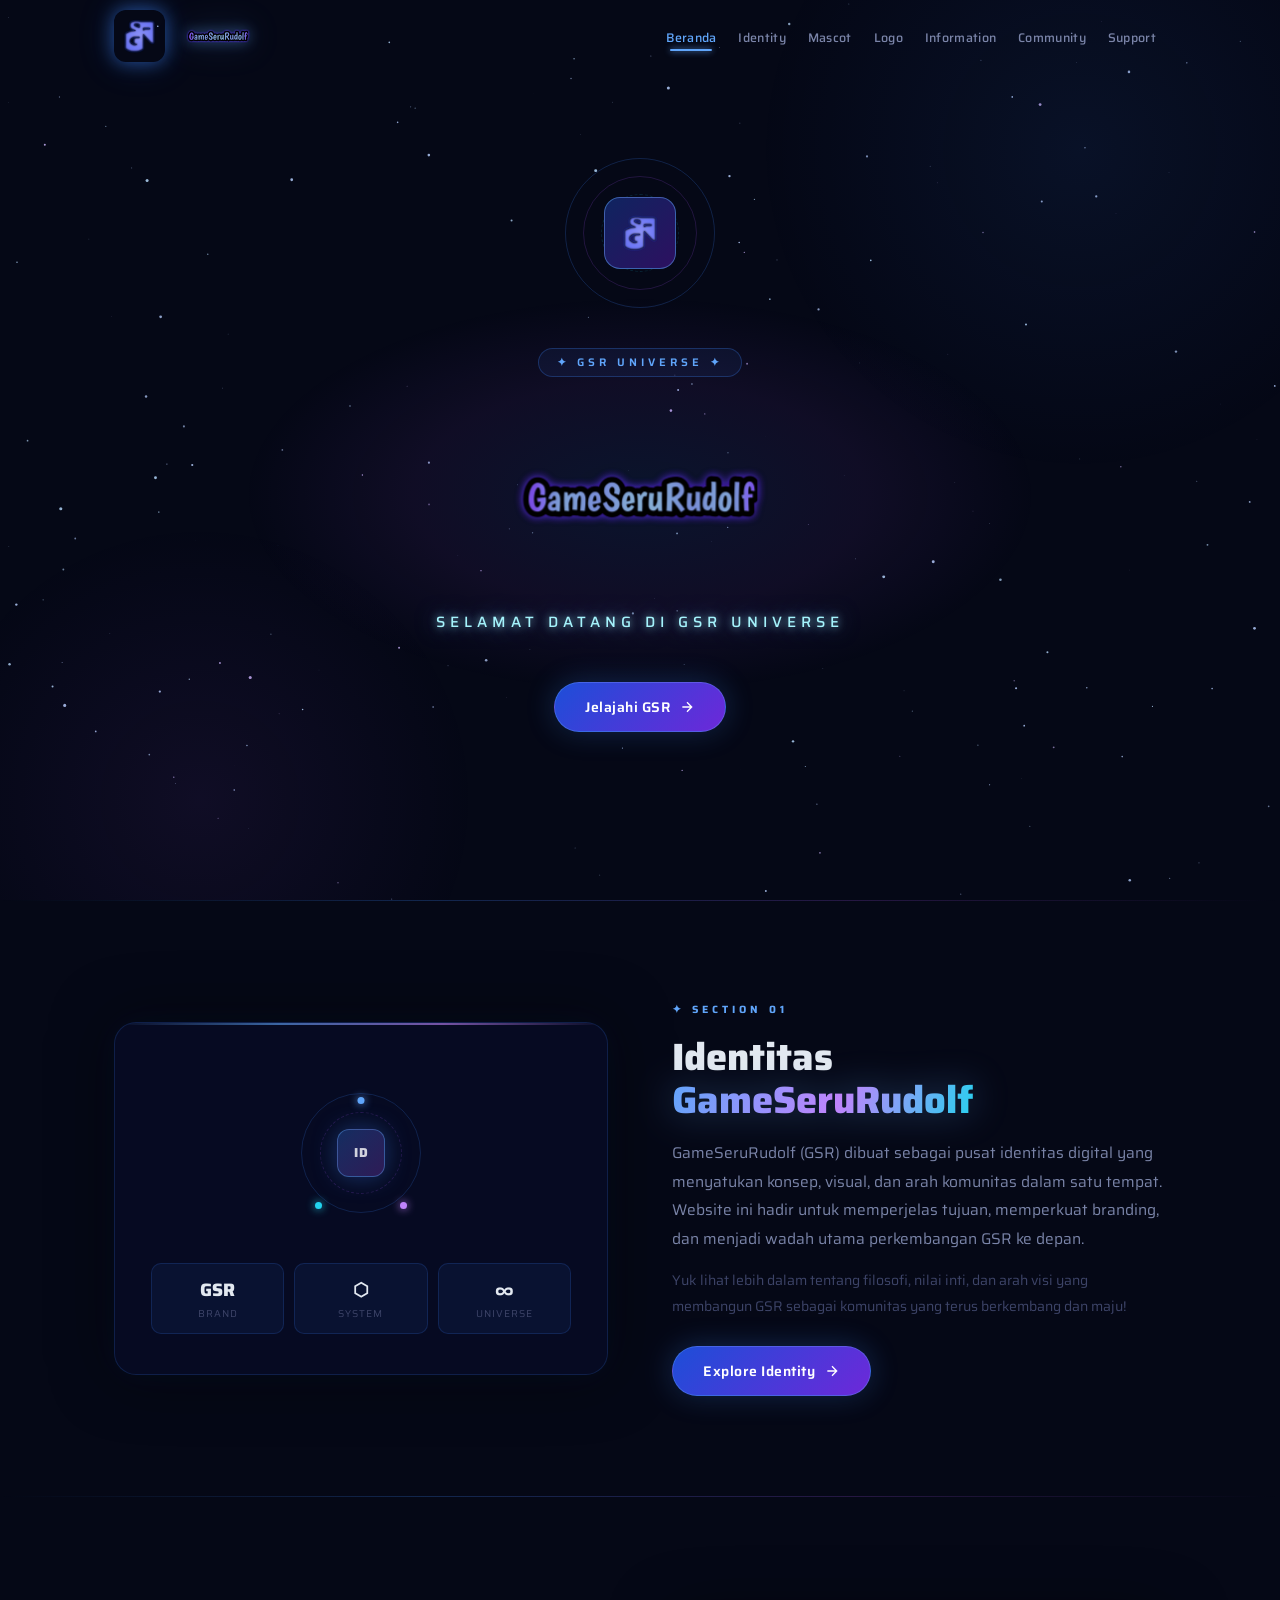
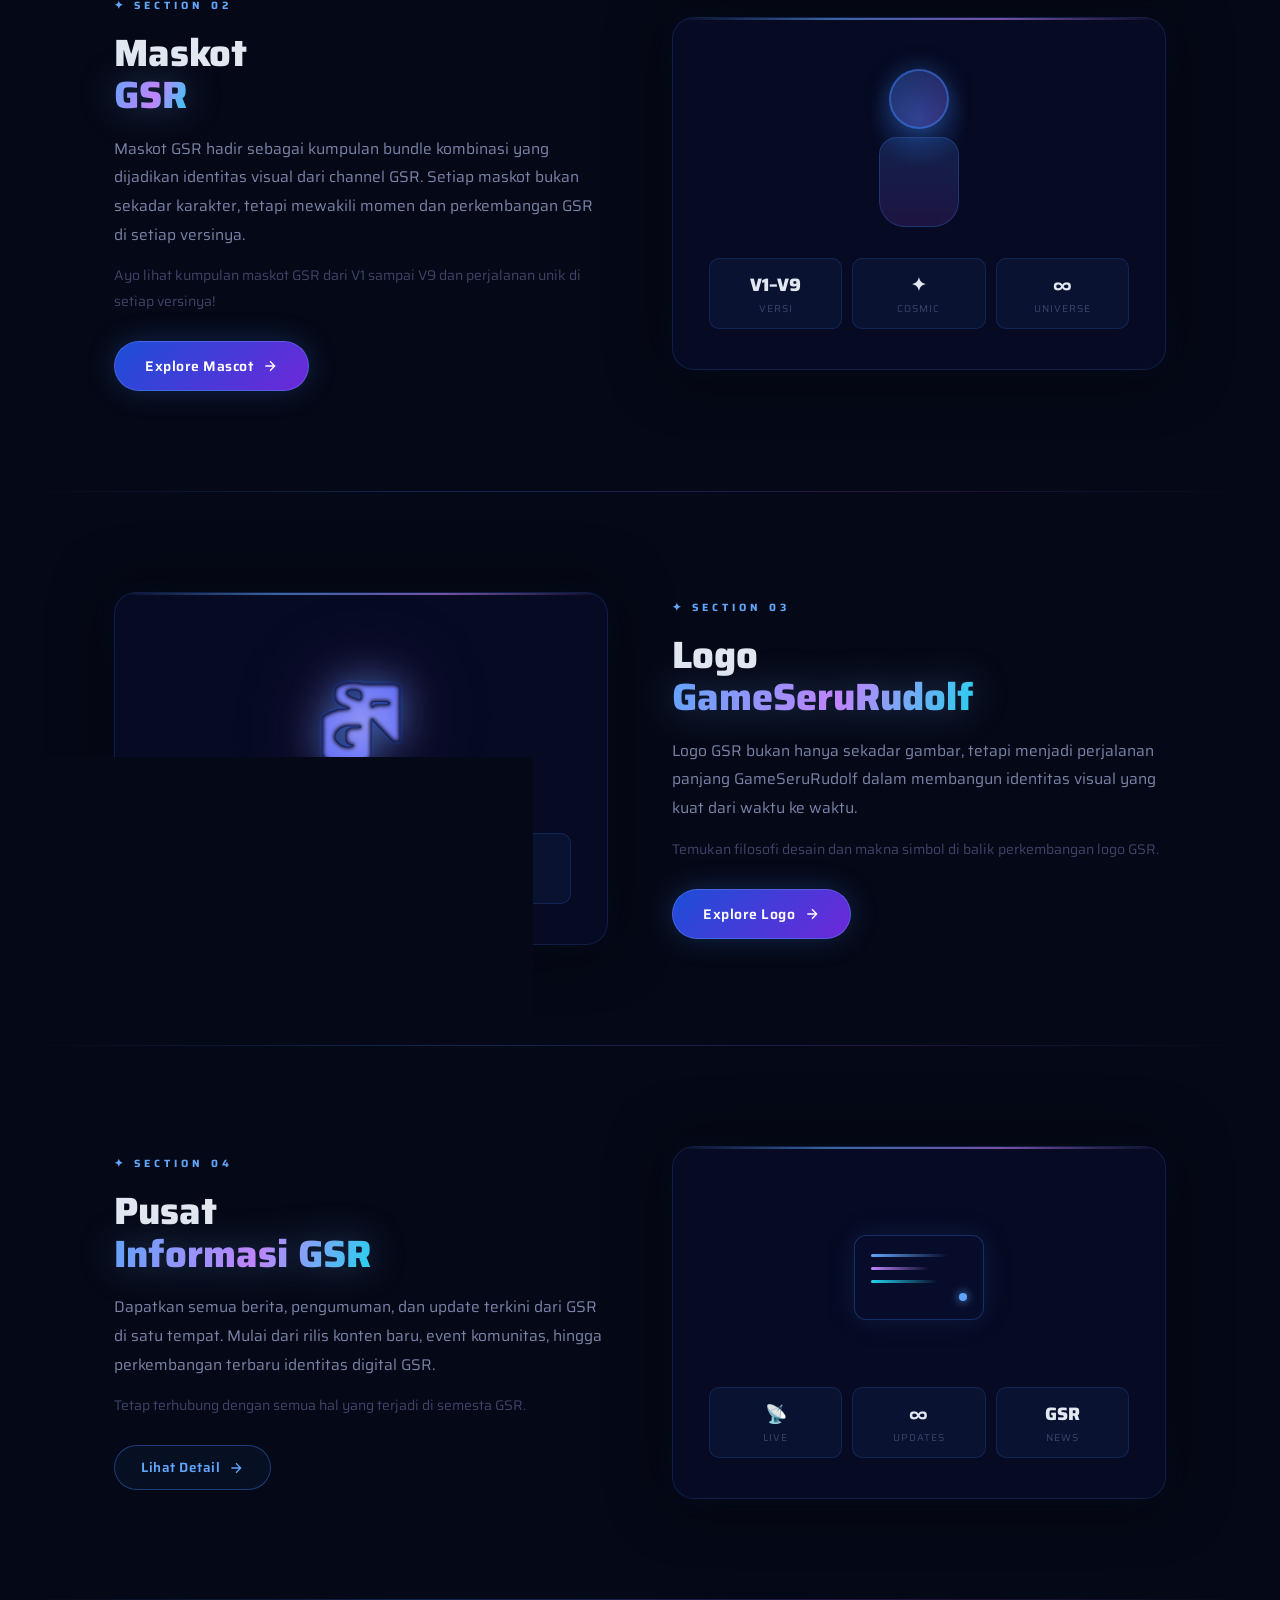
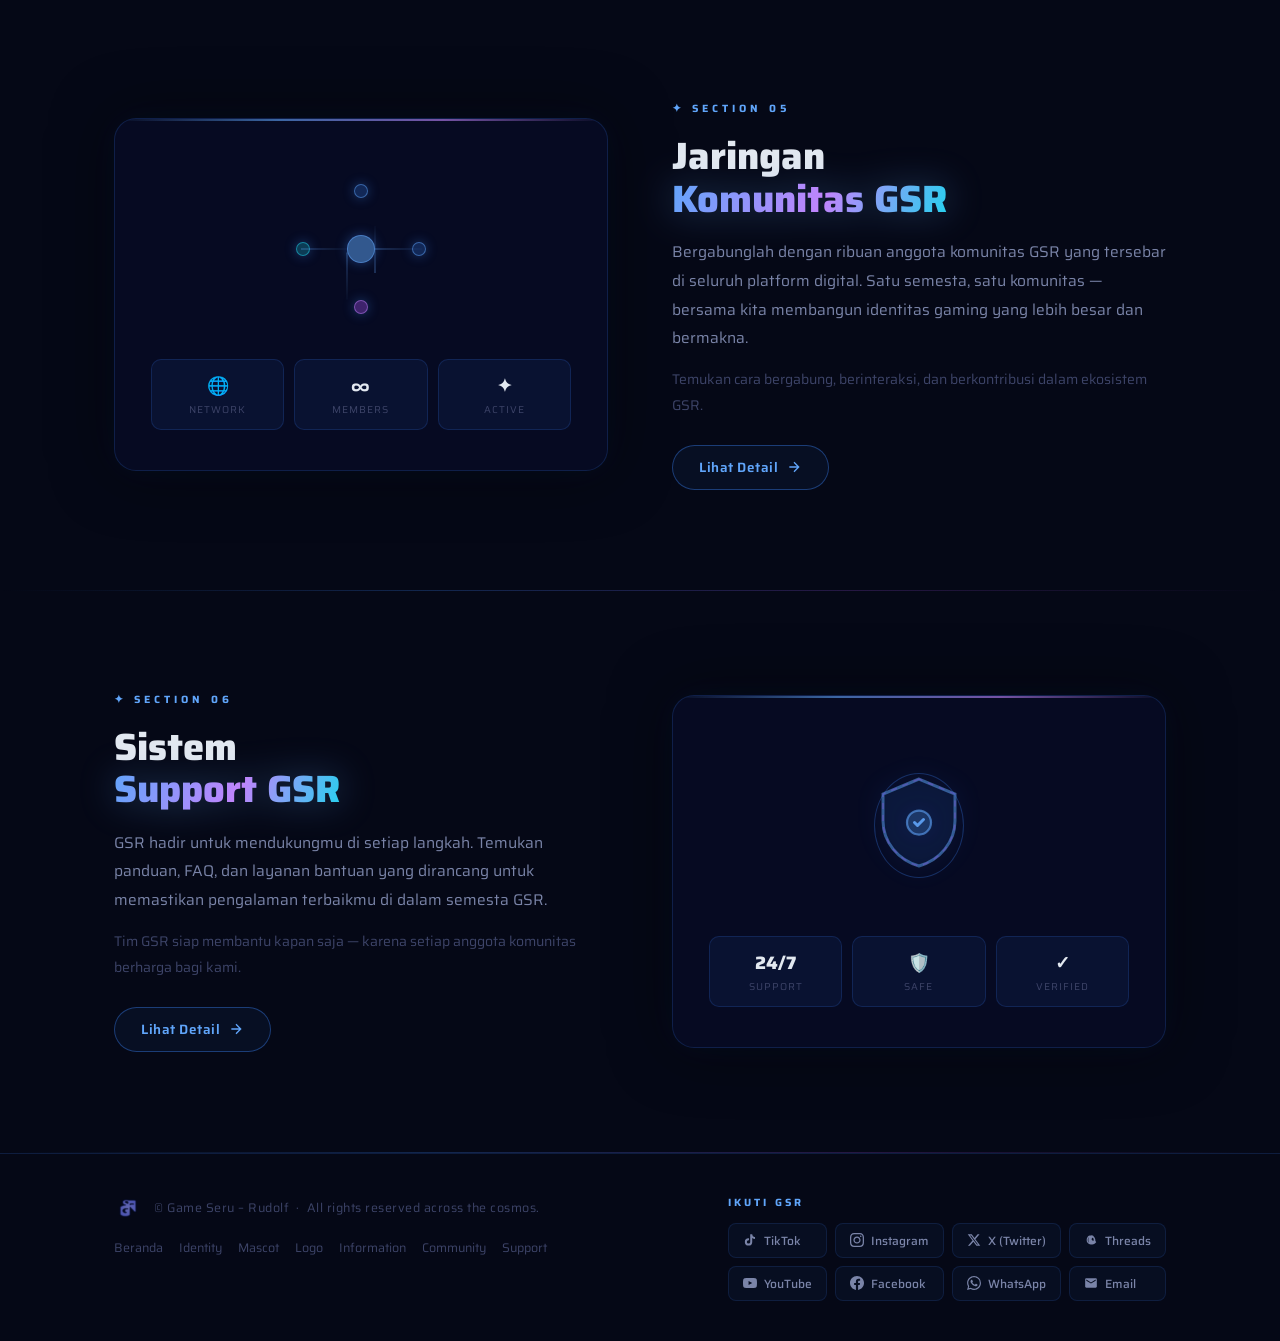
<file: index.html>
<!DOCTYPE html>
<html lang="id">
<head>
  <meta charset="UTF-8" />
  <meta name="viewport" content="width=device-width, initial-scale=1.0" />
  <title>GSR — Game Seru Rudolf | Beranda</title>
  <meta name="description" content="Game Seru Rudolf — Cosmic Digital Identity. Komunitas digital bertema luar angkasa." />
  <link rel="stylesheet" href="style.css" />
</head>
<body>
  <!-- ░░░ CANVAS STARFIELD ░░░ -->
  <canvas id="starfield" aria-hidden="true"></canvas>
  <div class="nebula-layer" aria-hidden="true"></div>
  <div class="wrapper">
    <!-- ════════════════════ NAVBAR ════════════════════ -->
    <nav class="navbar" id="navbar" role="navigation" aria-label="Main navigation">
      <div class="container nav-inner">
        <!-- Logo (image-based) -->
        <a href="index.html" class="nav-logo" aria-label="GSR Home">
          <img
            src="gsr_logo.png"
            alt="GSR Icon"
            class="nav-logo-img-icon"
            onerror="this.style.display='none'; this.nextElementSibling.style.display='flex';"
          />
          <div class="nav-logo-badge" style="display:none;">GSR</div>
          <img
            src="gaseru_logo.png"
            alt="Game Seru – Rudolf"
            class="nav-logo-img-text"
            onerror="this.style.display='none'; this.nextElementSibling.style.display='block';"
          />
          <div class="nav-logo-text-fallback" style="display:none;">
            Game Seru – Rudolf
            <small>Cosmic Identity</small>
          </div>
        </a>
        <!-- Desktop links -->
        <ul class="nav-links" id="navLinks" role="list">
          <li><a href="#home"        class="active">Beranda</a></li>
          <li><a href="#identity">Identity</a></li>
          <li><a href="#mascot">Mascot</a></li>
          <li><a href="#logo">Logo</a></li>
          <li><a href="#information">Information</a></li>
          <li><a href="#community">Community</a></li>
          <li><a href="#support">Support</a></li>
        </ul>
        <!-- Mobile toggle -->
        <button class="nav-toggle" id="navToggle" aria-label="Toggle menu" aria-expanded="false">
          <span></span>
          <span></span>
          <span></span>
        </button>
      </div>
    </nav>

    <!-- ════════════════════ HERO ════════════════════ -->
    <section id="home" class="hero" aria-label="Hero section">
      <div class="hero-content">
        <!-- Spinning GSR emblem -->
        <div class="hero-emblem" aria-hidden="true">
          <div class="hero-emblem-ring ring-a"></div>
          <div class="hero-emblem-ring ring-b"></div>
          <div class="hero-emblem-ring ring-c"></div>
          <div class="hero-emblem-core">
            <img
              src="gsr_logo.png"
              alt="GSR"
              class="hero-emblem-img"
              onerror="this.style.display='none'; this.nextElementSibling.style.display='inline';"
            />
            <span class="hero-emblem-fallback" style="display:none;">GSR</span>
          </div>
        </div>
        <span class="hero-kicker">✦ GSR Universe ✦</span>
        <!-- Wordmark logo sebagai H1 -->
        <h1 class="hero-title-img" aria-label="Game Seru – Rudolf">
          <img
            src="gaseru_logo.png"
            alt="Game Seru – Rudolf"
            class="hero-logo-img"
            onerror="this.style.display='none'; this.nextElementSibling.style.display='block';" loading="eager"
          />
          <span class="hero-title-fallback gradient-text" style="display:none;">Game Seru – Rudolf</span>
        </h1>
        <p class="hero-sub hero-sub-neon">Selamat Datang di GSR Universe</p>
        <!-- Hanya satu tombol, di tengah -->
        <div class="hero-cta hero-cta-center">
          <a href="#identity" class="btn btn-primary">
            <span>Jelajahi GSR</span>
            <svg class="btn-arrow" viewBox="0 0 24 24" fill="none" stroke="currentColor" stroke-width="2" aria-hidden="true">
              <path d="M5 12h14M12 5l7 7-7 7"/>
            </svg>
          </a>
        </div>
      </div>
      <!-- Scroll indicator DIHAPUS -->
    </section>

    <!-- divider -->
    <div class="divider"></div>

    <!-- ════════════════════ IDENTITY PREVIEW ════════════════════ -->
    <section id="identity" class="preview-section" aria-label="Identity preview">
      <div class="container">
        <div class="preview-visual" data-reveal>
          <div class="preview-card-frame">
            <div class="preview-gfx">
              <div class="gfx-identity">
                <div class="gfx-id-ring r1"></div>
                <div class="gfx-id-ring r2"></div>
                <div class="gfx-id-core">
                  <span>ID</span>
                </div>
                <div class="gfx-id-dot d1"></div>
                <div class="gfx-id-dot d2"></div>
                <div class="gfx-id-dot d3"></div>
              </div>
            </div>
            <div class="preview-stats">
              <div class="preview-stat">
                <div class="preview-stat-val">GSR</div>
                <div class="preview-stat-label">Brand</div>
              </div>
              <div class="preview-stat">
                <div class="preview-stat-val">⬡</div>
                <div class="preview-stat-label">System</div>
              </div>
              <div class="preview-stat">
                <div class="preview-stat-val">∞</div>
                <div class="preview-stat-label">Universe</div>
              </div>
            </div>
          </div>
        </div>
        <div class="preview-text" data-reveal data-delay="2">
          <span class="label">✦ Section 01</span>
          <h2 class="title">
            Identitas<br/>
            <span class="gradient-text">GameSeruRudolf</span>
          </h2>
          <p class="body-text">
            GameSeruRudolf (GSR) dibuat sebagai pusat identitas digital yang menyatukan konsep, visual,
            dan arah komunitas dalam satu tempat. Website ini hadir untuk memperjelas tujuan, memperkuat
            branding, dan menjadi wadah utama perkembangan GSR ke depan.
          </p>
          <p class="body-text" style="font-size:14px; color: var(--text-dim); margin-top: -4px;">
            Yuk lihat lebih dalam tentang filosofi, nilai inti, dan arah visi yang membangun GSR sebagai komunitas yang terus berkembang dan maju!
          </p>
          <a href="#mascot" class="btn btn-primary" style="align-self: flex-start; margin-top: 8px;">
            <span>Explore Identity</span>
            <svg class="btn-arrow" viewBox="0 0 24 24" fill="none" stroke="currentColor" stroke-width="2" aria-hidden="true">
              <path d="M5 12h14M12 5l7 7-7 7"/>
            </svg>
          </a>
        </div>
      </div>
    </section>

    <!-- divider -->
    <div class="divider"></div>

    <!-- ════════════════════ MASCOT PREVIEW ════════════════════ -->
    <section id="mascot" class="preview-section reverse" aria-label="Mascot preview">
      <div class="container">
        <div class="preview-visual" data-reveal>
          <div class="preview-card-frame">
            <div class="preview-gfx">
              <div class="gfx-mascot">
                <div class="gfx-mascot-glow"></div>
                <div class="gfx-mascot-head"></div>
                <div class="gfx-mascot-body"></div>
              </div>
            </div>
            <div class="preview-stats">
              <div class="preview-stat">
                <div class="preview-stat-val">V1–V9</div>
                <div class="preview-stat-label">Versi</div>
              </div>
              <div class="preview-stat">
                <div class="preview-stat-val">✦</div>
                <div class="preview-stat-label">Cosmic</div>
              </div>
              <div class="preview-stat">
                <div class="preview-stat-val">∞</div>
                <div class="preview-stat-label">Universe</div>
              </div>
            </div>
          </div>
        </div>
        <div class="preview-text" data-reveal data-delay="2">
          <span class="label">✦ Section 02</span>
          <h2 class="title">
            Maskot<br/>
            <span class="gradient-text">GSR</span>
          </h2>
          <p class="body-text">
            Maskot GSR hadir sebagai kumpulan bundle kombinasi yang dijadikan identitas visual dari channel GSR.
            Setiap maskot bukan sekadar karakter, tetapi mewakili momen dan perkembangan GSR di setiap versinya.
          </p>
          <p class="body-text" style="font-size:14px; color: var(--text-dim); margin-top: -4px;">
            Ayo lihat kumpulan maskot GSR dari V1 sampai V9 dan perjalanan unik di setiap versinya!
          </p>
          <a href="mascot.html" class="btn btn-primary" style="align-self: flex-start; margin-top: 8px;">
            <span>Explore Mascot</span>
            <svg class="btn-arrow" viewBox="0 0 24 24" fill="none" stroke="currentColor" stroke-width="2" aria-hidden="true">
              <path d="M5 12h14M12 5l7 7-7 7"/>
            </svg>
          </a>
        </div>
      </div>
    </section>

    <!-- divider -->
    <div class="divider"></div>

    <!-- ════════════════════ LOGO PREVIEW ════════════════════ -->
    <section id="logo" class="preview-section" aria-label="Logo preview">
      <div class="container">
        <div class="preview-visual" data-reveal>
          <div class="preview-card-frame">
            <div class="preview-gfx">
              <!-- gsr_logo.png sebagai visual utama -->
              <div class="gfx-logo-img-wrap">
                <img
                  src="gsr_logo.png"
                  alt="GSR Logo"
                  class="gfx-logo-real-img"
                  onerror="this.style.display='none'; this.nextElementSibling.style.display='flex';"
                />
                <!-- fallback hex jika gambar tidak ada -->
                <div class="gfx-logo" style="display:none;">
                  <div class="gfx-logo-hex">
                    <div class="gfx-logo-shape">GSR</div>
                    <div class="gfx-rings"></div>
                  </div>
                </div>
              </div>
            </div>
            <div class="preview-stats">
              <div class="preview-stat">
                <div class="preview-stat-val">3+</div>
                <div class="preview-stat-label">Evolusi</div>
              </div>
              <div class="preview-stat">
                <div class="preview-stat-val">◈</div>
                <div class="preview-stat-label">Design</div>
              </div>
              <div class="preview-stat">
                <div class="preview-stat-val">v3</div>
                <div class="preview-stat-label">Current</div>
              </div>
            </div>
          </div>
        </div>
        <div class="preview-text" data-reveal data-delay="2">
          <span class="label">✦ Section 03</span>
          <h2 class="title">
            Logo<br/>
            <span class="gradient-text">GameSeruRudolf</span>
          </h2>
          <p class="body-text">
            Logo GSR bukan hanya sekadar gambar, tetapi menjadi perjalanan panjang GameSeruRudolf dalam
            membangun identitas visual yang kuat dari waktu ke waktu.
          </p>
          <p class="body-text" style="font-size:14px; color: var(--text-dim); margin-top: -4px;">
            Temukan filosofi desain dan makna simbol di balik perkembangan logo GSR.
          </p>
          <a href="logo.html" class="btn btn-primary" style="align-self: flex-start; margin-top: 8px;">
            <span>Explore Logo</span>
            <svg class="btn-arrow" viewBox="0 0 24 24" fill="none" stroke="currentColor" stroke-width="2" aria-hidden="true">
              <path d="M5 12h14M12 5l7 7-7 7"/>
            </svg>
          </a>
        </div>
      </div>
    </section>

    <!-- divider -->
    <div class="divider"></div>

    <!-- ════════════════════ INFORMATION PREVIEW ════════════════════ -->
    <section id="information" class="preview-section reverse" aria-label="Information preview">
      <div class="container">
        <div class="preview-visual" data-reveal>
          <div class="preview-card-frame">
            <div class="preview-gfx">
              <div class="gfx-info">
                <div class="gfx-info-screen">
                  <div class="gfx-info-line l1"></div>
                  <div class="gfx-info-line l2"></div>
                  <div class="gfx-info-line l3"></div>
                  <div class="gfx-info-dot"></div>
                </div>
              </div>
            </div>
            <div class="preview-stats">
              <div class="preview-stat">
                <div class="preview-stat-val">📡</div>
                <div class="preview-stat-label">Live</div>
              </div>
              <div class="preview-stat">
                <div class="preview-stat-val">∞</div>
                <div class="preview-stat-label">Updates</div>
              </div>
              <div class="preview-stat">
                <div class="preview-stat-val">GSR</div>
                <div class="preview-stat-label">News</div>
              </div>
            </div>
          </div>
        </div>
        <div class="preview-text" data-reveal data-delay="2">
          <span class="label">✦ Section 04</span>
          <h2 class="title">
            Pusat<br/>
            <span class="gradient-text">Informasi GSR</span>
          </h2>
          <p class="body-text">
            Dapatkan semua berita, pengumuman, dan update terkini dari GSR di satu tempat. Mulai dari
            rilis konten baru, event komunitas, hingga perkembangan terbaru identitas digital GSR.
          </p>
          <p class="body-text" style="font-size:14px; color: var(--text-dim); margin-top: -4px;">
            Tetap terhubung dengan semua hal yang terjadi di semesta GSR.
          </p>
          <a href="information/" class="btn btn-detail" style="align-self: flex-start; margin-top: 8px;">
            <span>Lihat Detail</span>
            <svg class="btn-arrow" viewBox="0 0 24 24" fill="none" stroke="currentColor" stroke-width="2" aria-hidden="true">
              <path d="M5 12h14M12 5l7 7-7 7"/>
            </svg>
          </a>
        </div>
      </div>
    </section>

    <!-- divider -->
    <div class="divider"></div>

    <!-- ════════════════════ COMMUNITY PREVIEW ════════════════════ -->
    <section id="community" class="preview-section" aria-label="Community preview">
      <div class="container">
        <div class="preview-visual" data-reveal>
          <div class="preview-card-frame">
            <div class="preview-gfx">
              <div class="gfx-community">
                <div class="gfx-comm-node n-center"></div>
                <div class="gfx-comm-node n1"></div>
                <div class="gfx-comm-node n2"></div>
                <div class="gfx-comm-node n3"></div>
                <div class="gfx-comm-node n4"></div>
                <div class="gfx-comm-line cl1"></div>
                <div class="gfx-comm-line cl2"></div>
                <div class="gfx-comm-line cl3"></div>
                <div class="gfx-comm-line cl4"></div>
              </div>
            </div>
            <div class="preview-stats">
              <div class="preview-stat">
                <div class="preview-stat-val">🌐</div>
                <div class="preview-stat-label">Network</div>
              </div>
              <div class="preview-stat">
                <div class="preview-stat-val">∞</div>
                <div class="preview-stat-label">Members</div>
              </div>
              <div class="preview-stat">
                <div class="preview-stat-val">✦</div>
                <div class="preview-stat-label">Active</div>
              </div>
            </div>
          </div>
        </div>
        <div class="preview-text" data-reveal data-delay="2">
          <span class="label">✦ Section 05</span>
          <h2 class="title">
            Jaringan<br/>
            <span class="gradient-text">Komunitas GSR</span>
          </h2>
          <p class="body-text">
            Bergabunglah dengan ribuan anggota komunitas GSR yang tersebar di seluruh platform digital.
            Satu semesta, satu komunitas — bersama kita membangun identitas gaming yang lebih besar dan bermakna.
          </p>
          <p class="body-text" style="font-size:14px; color: var(--text-dim); margin-top: -4px;">
            Temukan cara bergabung, berinteraksi, dan berkontribusi dalam ekosistem GSR.
          </p>
          <a href="community/" class="btn btn-detail" style="align-self: flex-start; margin-top: 8px;">
            <span>Lihat Detail</span>
            <svg class="btn-arrow" viewBox="0 0 24 24" fill="none" stroke="currentColor" stroke-width="2" aria-hidden="true">
              <path d="M5 12h14M12 5l7 7-7 7"/>
            </svg>
          </a>
        </div>
      </div>
    </section>

    <!-- divider -->
    <div class="divider"></div>

    <!-- ════════════════════ SUPPORT PREVIEW ════════════════════ -->
    <section id="support" class="preview-section reverse" aria-label="Support preview">
      <div class="container">
        <div class="preview-visual" data-reveal>
          <div class="preview-card-frame">
            <div class="preview-gfx">
              <div class="gfx-support">
                <div class="gfx-sup-shield">
                  <svg viewBox="0 0 60 70" fill="none" xmlns="http://www.w3.org/2000/svg" class="gfx-sup-svg">
                    <path d="M30 4L6 14v18c0 14 10 26 24 30 14-4 24-16 24-30V14L30 4z" stroke="rgba(96,165,250,0.5)" stroke-width="2" fill="rgba(59,130,246,0.08)"/>
                    <path d="M30 4L6 14v18c0 14 10 26 24 30 14-4 24-16 24-30V14L30 4z" stroke="rgba(168,85,247,0.3)" stroke-width="1" stroke-dasharray="4 4"/>
                    <circle cx="30" cy="33" r="8" fill="rgba(96,165,250,0.2)" stroke="rgba(96,165,250,0.6)" stroke-width="1.5"/>
                    <path d="M27 33l2 2 4-4" stroke="rgba(96,165,250,0.9)" stroke-width="2" stroke-linecap="round" stroke-linejoin="round"/>
                  </svg>
                  <div class="gfx-sup-pulse"></div>
                </div>
              </div>
            </div>
            <div class="preview-stats">
              <div class="preview-stat">
                <div class="preview-stat-val">24/7</div>
                <div class="preview-stat-label">Support</div>
              </div>
              <div class="preview-stat">
                <div class="preview-stat-val">🛡️</div>
                <div class="preview-stat-label">Safe</div>
              </div>
              <div class="preview-stat">
                <div class="preview-stat-val">✓</div>
                <div class="preview-stat-label">Verified</div>
              </div>
            </div>
          </div>
        </div>
        <div class="preview-text" data-reveal data-delay="2">
          <span class="label">✦ Section 06</span>
          <h2 class="title">
            Sistem<br/>
            <span class="gradient-text">Support GSR</span>
          </h2>
          <p class="body-text">
            GSR hadir untuk mendukungmu di setiap langkah. Temukan panduan, FAQ, dan layanan bantuan yang
            dirancang untuk memastikan pengalaman terbaikmu di dalam semesta GSR.
          </p>
          <p class="body-text" style="font-size:14px; color: var(--text-dim); margin-top: -4px;">
            Tim GSR siap membantu kapan saja — karena setiap anggota komunitas berharga bagi kami.
          </p>
          <a href="support/" class="btn btn-detail" style="align-self: flex-start; margin-top: 8px;">
            <span>Lihat Detail</span>
            <svg class="btn-arrow" viewBox="0 0 24 24" fill="none" stroke="currentColor" stroke-width="2" aria-hidden="true">
              <path d="M5 12h14M12 5l7 7-7 7"/>
            </svg>
          </a>
        </div>
      </div>
    </section>

    <!-- divider -->
    <div class="divider"></div>

    <!-- ════════════════════ FOOTER ════════════════════ -->
    <footer class="footer" role="contentinfo">
      <div class="container">
        <div class="footer-inner">
          <!-- Kiri: brand + copyright + nav links -->
          <div class="footer-left">
            <div class="footer-brand">
              <img src="gsr_logo.png" alt="GSR" class="footer-logo-img" onerror="this.style.display='none';" />
              <span class="footer-copy">© Game Seru – Rudolf &nbsp;·&nbsp; All rights reserved across the cosmos.</span>
            </div>
            <nav class="footer-links" aria-label="Footer navigation">
              <a href="#home">Beranda</a>
              <a href="#identity">Identity</a>
              <a href="#mascot">Mascot</a>
              <a href="#logo">Logo</a>
              <a href="#information">Information</a>
              <a href="#community">Community</a>
              <a href="#support">Support</a>
            </nav>
          </div>

          <!-- Kanan: sosial media -->
          <div class="footer-socials">
            <p class="footer-socials-title">Ikuti GSR</p>
            <div class="footer-socials-grid">
              <a href="https://www.tiktok.com/@gameseru_rudolf" target="_blank" rel="noopener noreferrer" class="footer-social-link" aria-label="TikTok GSR">
                <span class="footer-social-icon">
                  <!-- TikTok SVG -->
                  <svg viewBox="0 0 24 24" fill="currentColor" xmlns="http://www.w3.org/2000/svg">
                    <path d="M19.59 6.69a4.83 4.83 0 01-3.77-4.25V2h-3.45v13.67a2.89 2.89 0 01-2.88 2.5 2.89 2.89 0 01-2.89-2.89 2.89 2.89 0 012.89-2.89c.28 0 .54.04.79.1V9.01a6.27 6.27 0 00-.79-.05 6.34 6.34 0 00-6.34 6.34 6.34 6.34 0 006.34 6.34 6.34 6.34 0 006.33-6.34V8.69a8.18 8.18 0 004.79 1.54V6.78a4.86 4.86 0 01-1.02-.09z"/>
                  </svg>
                </span>
                <span>TikTok</span>
              </a>
              <a href="https://www.instagram.com/gameseru_rudolf" target="_blank" rel="noopener noreferrer" class="footer-social-link" aria-label="Instagram GSR">
                <span class="footer-social-icon">
                  <svg viewBox="0 0 24 24" fill="currentColor" xmlns="http://www.w3.org/2000/svg">
                    <path d="M12 2.163c3.204 0 3.584.012 4.85.07 3.252.148 4.771 1.691 4.919 4.919.058 1.265.069 1.645.069 4.849 0 3.205-.012 3.584-.069 4.849-.149 3.225-1.664 4.771-4.919 4.919-1.266.058-1.644.07-4.85.07-3.204 0-3.584-.012-4.849-.07-3.26-.149-4.771-1.699-4.919-4.92-.058-1.265-.07-1.644-.07-4.849 0-3.204.013-3.583.07-4.849.149-3.227 1.664-4.771 4.919-4.919 1.266-.057 1.645-.069 4.849-.069zm0-2.163c-3.259 0-3.667.014-4.947.072-4.358.2-6.78 2.618-6.98 6.98-.059 1.281-.073 1.689-.073 4.948 0 3.259.014 3.668.072 4.948.2 4.358 2.618 6.78 6.98 6.98 1.281.058 1.689.072 4.948.072 3.259 0 3.668-.014 4.948-.072 4.354-.2 6.782-2.618 6.979-6.98.059-1.28.073-1.689.073-4.948 0-3.259-.014-3.667-.072-4.947-.196-4.354-2.617-6.78-6.979-6.98-1.281-.059-1.69-.073-4.949-.073zm0 5.838c-3.403 0-6.162 2.759-6.162 6.162s2.759 6.163 6.162 6.163 6.162-2.759 6.162-6.163c0-3.403-2.759-6.162-6.162-6.162zm0 10.162c-2.209 0-4-1.79-4-4 0-2.209 1.791-4 4-4s4 1.791 4 4c0 2.21-1.791 4-4 4zm6.406-11.845c-.796 0-1.441.645-1.441 1.44s.645 1.44 1.441 1.44c.795 0 1.439-.645 1.439-1.44s-.644-1.44-1.439-1.44z"/>
                  </svg>
                </span>
                <span>Instagram</span>
              </a>
              <a href="https://x.com/Gameseru_rudolf" target="_blank" rel="noopener noreferrer" class="footer-social-link" aria-label="X (Twitter) GSR">
                <span class="footer-social-icon">
                  <svg viewBox="0 0 24 24" fill="currentColor" xmlns="http://www.w3.org/2000/svg">
                    <path d="M18.244 2.25h3.308l-7.227 8.26 8.502 11.24H16.17l-5.214-6.817L4.99 21.75H1.68l7.73-8.835L1.254 2.25H8.08l4.713 6.231zm-1.161 17.52h1.833L7.084 4.126H5.117z"/>
                  </svg>
                </span>
                <span>X (Twitter)</span>
              </a>
              <a href="https://www.threads.net/@gameseru_rudolf" target="_blank" rel="noopener noreferrer" class="footer-social-link" aria-label="Threads GSR">
                <span class="footer-social-icon">
                  <svg viewBox="0 0 24 24" fill="currentColor" xmlns="http://www.w3.org/2000/svg">
                    <path d="M19.59 13.57c-.16-7.37-4.79-9.12-8.05-9.12-2.44 0-4.26.82-5.43 2.43C5 8.44 4.5 10.12 4.5 12c0 4.25 2.82 7.5 7.04 7.5 1.81 0 3.45-.58 4.7-1.67.13-.12.14-.32.01-.45l-.89-.88c-.11-.11-.28-.12-.41-.03-.97.68-2.1 1.03-3.41 1.03-3.11 0-5.04-2.17-5.04-5.5 0-1.54.39-2.87 1.14-3.85.82-1.08 2.07-1.63 3.72-1.63 2.97 0 5.24 1.49 5.51 6.49-1.16.27-2.31.18-3.08-.51-.46-.41-.69-1.01-.67-1.76.02-.86.35-1.56.95-2.02.53-.41 1.23-.6 2.03-.57l.06.01c.18.01.35-.1.39-.28.29-1.23.12-2.2-.49-2.82-.63-.64-1.64-.86-3.01-.66-3.83.57-5.64 3.35-5.64 7.61 0 4.43 2.5 7.34 6.5 7.5h.25c2.95 0 5.38-1.29 6.63-3.53.22-.39.09-.88-.3-1.1z"/>
                  </svg>
                </span>
                <span>Threads</span>
              </a>
              <a href="https://www.youtube.com/c/GameSeruRudolfGSR" target="_blank" rel="noopener noreferrer" class="footer-social-link footer-social-link--yt" aria-label="YouTube GSR">
                <span class="footer-social-icon">
                  <svg viewBox="0 0 24 24" fill="currentColor" xmlns="http://www.w3.org/2000/svg">
                    <path d="M23.498 6.186a3.016 3.016 0 00-2.122-2.136C19.505 3.545 12 3.545 12 3.545s-7.505 0-9.377.505A3.017 3.017 0 00.502 6.186C0 8.07 0 12 0 12s0 3.93.502 5.814a3.016 3.016 0 002.122 2.136c1.871.505 9.376.505 9.376.505s7.505 0 9.377-.505a3.015 3.015 0 002.122-2.136C24 15.93 24 12 24 12s0-3.93-.502-5.814zM9.545 15.568V8.432L15.818 12l-6.273 3.568z"/>
                  </svg>
                </span>
                <span>YouTube</span>
              </a>
              <a href="https://www.facebook.com/profile.php?id=100090011149284&mibextid=ZbWKwL" target="_blank" rel="noopener noreferrer" class="footer-social-link footer-social-link--fb" aria-label="Facebook GSR">
                <span class="footer-social-icon">
                  <svg viewBox="0 0 24 24" fill="currentColor" xmlns="http://www.w3.org/2000/svg">
                    <path d="M24 12.073c0-6.627-5.373-12-12-12s-12 5.373-12 12c0 5.99 4.388 10.954 10.125 11.854v-8.385H7.078v-3.47h3.047V9.43c0-3.007 1.792-4.669 4.533-4.669 1.312 0 2.686.235 2.686.235v2.953H15.83c-1.491 0-1.956.925-1.956 1.874v2.25h3.328l-.532 3.47h-2.796v8.385C19.612 23.027 24 18.062 24 12.073z"/>
                  </svg>
                </span>
                <span>Facebook</span>
              </a>
              <a href="https://whatsapp.com/channel/0029VaG8sn935fLzQe65Ih0p" target="_blank" rel="noopener noreferrer" class="footer-social-link footer-social-link--wa" aria-label="WhatsApp Channel GSR">
                <span class="footer-social-icon">
                  <svg viewBox="0 0 24 24" fill="currentColor" xmlns="http://www.w3.org/2000/svg">
                    <path d="M17.472 14.382c-.297-.149-1.758-.867-2.03-.967-.273-.099-.471-.148-.67.15-.197.297-.767.966-.94 1.164-.173.199-.347.223-.644.075-.297-.15-1.255-.463-2.39-1.475-.883-.788-1.48-1.761-1.653-2.059-.173-.297-.018-.458.13-.606.134-.133.298-.347.446-.52.149-.174.198-.298.298-.497.099-.198.05-.371-.025-.52-.075-.149-.669-1.612-.916-2.207-.242-.579-.487-.5-.669-.51-.173-.008-.371-.01-.57-.01-.198 0-.52.074-.792.372-.272.297-1.04 1.016-1.04 2.479 0 1.462 1.065 2.875 1.213 3.074.149.198 2.096 3.2 5.077 4.487.709.306 1.262.489 1.694.625.712.227 1.36.195 1.871.118.571-.085 1.758-.719 2.006-1.413.248-.694.248-1.289.173-1.413-.074-.124-.272-.198-.57-.347m-5.421 7.403h-.004a9.87 9.87 0 01-5.031-1.378l-.361-.214-3.741.982.998-3.648-.235-.374a9.86 9.86 0 01-1.51-5.26c.001-5.45 4.436-9.884 9.888-9.884 2.64 0 5.122 1.03 6.988 2.898a9.825 9.825 0 012.893 6.994c-.003 5.45-4.437 9.884-9.885 9.884m8.413-18.297A11.815 11.815 0 0012.05 0C5.495 0 .16 5.335.157 11.892c0 2.096.547 4.142 1.588 5.945L.057 24l6.305-1.654a11.882 11.882 0 005.683 1.448h.005c6.554 0 11.89-5.335 11.893-11.893a11.821 11.821 0 00-3.48-8.413z"/>
                  </svg>
                </span>
                <span>WhatsApp</span>
              </a>
              <a href="mailto:gsremail20@gmail.com" class="footer-social-link footer-social-link--email" aria-label="Email GSR">
                <span class="footer-social-icon">
                  <svg viewBox="0 0 24 24" fill="currentColor" xmlns="http://www.w3.org/2000/svg">
                    <path d="M20 4H4c-1.1 0-2 .9-2 2v12c0 1.1.9 2 2 2h16c1.1 0 2-.9 2-2V6c0-1.1-.9-2-2-2zm0 4l-8 5-8-5V6l8 5 8-5v2z"/>
                  </svg>
                </span>
                <span>Email</span>
              </a>
            </div>
          </div>
        </div>
      </div>
    </footer>
  </div><!-- /wrapper -->
  <script src="script.js"></script>
</body>
</html>
</file>
<file: style.css>
/* ════════════════════════════════════════════════════════════════
   GSR — Game Seru Rudolf  |  style.css  (v3)
   Shared stylesheet · all pages
   Theme  : Deep Space / Cosmic Neon
   Font   : Saira (Google Fonts)
════════════════════════════════════════════════════════════════ */
/* ── FONT ── */
@import url('https://fonts.googleapis.com/css2?family=Saira:wght@300;400;500;600;700;800;900&display=swap');
/* ══════════════════════════════════════════
   VARIABLES
══════════════════════════════════════════ */
:root {
  --bg:            #050816;
  --bg-card:       rgba(8, 12, 40, 0.72);
  --bg-glass:      rgba(12, 18, 55, 0.55);
  --blue:          #3b82f6;
  --blue-b:        #60a5fa;
  --blue-glow:     rgba(59, 130, 246, 0.30);
  --purple:        #a855f7;
  --purple-b:      #c084fc;
  --purple-glow:   rgba(168, 85, 247, 0.28);
  --cyan:          #22d3ee;
  --text:          #e2e8f0;
  --text-muted:    #7a84a8;
  --text-dim:      #3d4468;
  --border:        rgba(59, 130, 246, 0.18);
  --border-glow:   rgba(59, 130, 246, 0.50);
  /* ── Navbar height — slightly taller for bigger logo ── */
  --nav-h:         72px;
  --ease:          cubic-bezier(0.22, 1, 0.36, 1);
  --font:          'Saira', sans-serif;
}
/* ══════════════════════════════════════════
   RESET
══════════════════════════════════════════ */
*, *::before, *::after { box-sizing: border-box; margin: 0; padding: 0; }
html   { scroll-behavior: smooth; font-size: 16px; }
body   {
  font-family: var(--font);
  background: var(--bg);
  color: var(--text);
  overflow-x: hidden;
  -webkit-font-smoothing: antialiased;
  min-height: 100vh;
}
a   { color: inherit; text-decoration: none; }
img { max-width: 100%; display: block; }
/* ══════════════════════════════════════════
   STARFIELD CANVAS
══════════════════════════════════════════ */
#starfield {
  position: fixed;
  inset: 0;
  z-index: 0;
  pointer-events: none;
}
/* ══════════════════════════════════════════
   NEBULA BLOBS
══════════════════════════════════════════ */
.nebula-layer {
  position: fixed;
  inset: 0;
  z-index: 0;
  pointer-events: none;
  overflow: hidden;
}
.nebula-layer::before {
  content: '';
  position: absolute;
  width: 700px; height: 700px;
  top: -200px; right: -150px;
  background: radial-gradient(circle, rgba(59,130,246,.08) 0%, transparent 65%);
  border-radius: 50%;
  animation: nebFloat 18s ease-in-out infinite alternate;
}
.nebula-layer::after {
  content: '';
  position: absolute;
  width: 600px; height: 600px;
  bottom: -200px; left: -100px;
  background: radial-gradient(circle, rgba(168,85,247,.07) 0%, transparent 65%);
  border-radius: 50%;
  animation: nebFloat 14s ease-in-out infinite alternate-reverse;
}
@keyframes nebFloat {
  from { transform: translate(0,0) scale(1); }
  to   { transform: translate(30px,30px) scale(1.08); }
}
/* ══════════════════════════════════════════
   LAYOUT
══════════════════════════════════════════ */
.wrapper   { position: relative; z-index: 1; min-height: 100vh; }
.container {
  max-width: 1100px;
  margin: 0 auto;
  padding: 0 24px;
  position: relative;
  z-index: 1;
}
.section { padding: 110px 0; position: relative; }
.divider {
  width: 100%; height: 1px;
  background: linear-gradient(90deg, transparent, rgba(59,130,246,.25),
              rgba(168,85,247,.2), transparent);
}
/* ══════════════════════════════════════════
   SHARED KEYFRAMES
══════════════════════════════════════════ */
@keyframes spinR     { to { transform: rotate(360deg); } }
@keyframes fadeSlide { from { opacity: 0; transform: translateY(22px); }
                       to   { opacity: 1; transform: translateY(0); } }
@keyframes pageIn    { from { opacity: 0; transform: translateY(18px); }
                       to   { opacity: 1; transform: translateY(0); } }
@keyframes corePulse {
  0%,100% { box-shadow: 0 0 35px rgba(59,130,246,.4),  0 0 70px  rgba(59,130,246,.15); }
  50%     { box-shadow: 0 0 55px rgba(59,130,246,.65), 0 0 110px rgba(59,130,246,.28); }
}
@keyframes logoPulse {
  0%,100% { box-shadow: 0 0 40px rgba(168,85,247,.35); }
  50%     { box-shadow: 0 0 70px rgba(168,85,247,.65), 0 0 110px rgba(34,211,238,.22); }
}
@keyframes gfxFloat  { 0%,100% { transform: translateY(0); } 50% { transform: translateY(-8px); } }
@keyframes glowPulse { 0%,100% { opacity: .6; transform: scale(1);   }
                       50%     { opacity: 1;  transform: scale(1.15); } }
/* ── Hero logo float + glow pulse (smooth, premium) ── */
@keyframes heroLogoFloat {
  0%,100% { transform: translateY(0); }
  50%     { transform: translateY(-12px); }
}
@keyframes heroLogoGlow {
  0%,100% {
    filter:
      drop-shadow(0 0 20px rgba(96,165,250,.55))
      drop-shadow(0 0 45px rgba(168,85,247,.25));
  }
  50% {
    filter:
      drop-shadow(0 0 35px rgba(96,165,250,.90))
      drop-shadow(0 0 80px rgba(168,85,247,.50))
      drop-shadow(0 0 120px rgba(34,211,238,.20));
  }
}
@keyframes neonFlicker {
  0%,95%,100% { opacity: 1; }
  96%         { opacity: .85; }
  97%         { opacity: 1; }
  98%         { opacity: .9; }
}
@keyframes scrollDrop {
  0%   { opacity: 1;   transform: translateY(0px); }
  60%  { opacity: .1;  transform: translateY(14px); }
  61%  { opacity: 0;   transform: translateY(0px); }
  100% { opacity: 1;   transform: translateY(0px); }
}
@keyframes dotPulse2  { 0%,100% { opacity: 1; transform: scale(1);   }
                        50%     { opacity: .4; transform: scale(.6); } }
@keyframes lineGrow   {
  0%   { opacity: .3; transform: scaleX(.6); transform-origin: left; }
  50%  { opacity: 1;  transform: scaleX(1);  transform-origin: left; }
  100% { opacity: .3; transform: scaleX(.6); transform-origin: left; }
}
@keyframes nodePulse  { 0%,100% { opacity:.6; transform:translateX(-50%) scale(1);   }
                        50%     { opacity:1;   transform:translateX(-50%) scale(1.3); } }
@keyframes pulsePing  { 0%   { opacity:.8; transform:scale(.8);  }
                        100% { opacity:0;   transform:scale(1.6); } }
/* ══════════════════════════════════════════
   PAGE LOAD FADE
══════════════════════════════════════════ */
.page-load { animation: pageIn .7s var(--ease) forwards; }
/* ══════════════════════════════════════════
   SCROLL REVEAL
══════════════════════════════════════════ */
[data-reveal] {
  opacity: 0;
  transform: translateY(38px);
  transition: opacity .85s var(--ease), transform .85s var(--ease);
}
[data-reveal].revealed { opacity: 1; transform: translateY(0); }
[data-reveal][data-delay="1"] { transition-delay: .10s; }
[data-reveal][data-delay="2"] { transition-delay: .20s; }
[data-reveal][data-delay="3"] { transition-delay: .30s; }
[data-reveal][data-delay="4"] { transition-delay: .40s; }
[data-reveal][data-delay="5"] { transition-delay: .50s; }
/* ══════════════════════════════════════════
   TYPOGRAPHY HELPERS
══════════════════════════════════════════ */
.label {
  display: inline-block;
  font-size: 10.5px;
  font-weight: 700;
  letter-spacing: 4px;
  text-transform: uppercase;
  color: var(--blue-b);
  margin-bottom: 16px;
}
.title {
  font-size: clamp(28px, 4vw, 50px);
  font-weight: 800;
  line-height: 1.12;
  color: var(--text);
  margin-bottom: 20px;
}
.gradient-text {
  background: linear-gradient(110deg, var(--blue-b) 0%, var(--purple-b) 55%, var(--cyan) 100%);
  -webkit-background-clip: text;
  -webkit-text-fill-color: transparent;
  background-clip: text;
  filter: drop-shadow(0 0 18px rgba(96,165,250,.35));
}
.body-text {
  font-size: 15.5px;
  line-height: 1.85;
  color: var(--text-muted);
  max-width: 560px;
}
/* ══════════════════════════════════════════
   NAVBAR
══════════════════════════════════════════ */
.navbar {
  position: fixed;
  top: 0; left: 0; right: 0;
  height: var(--nav-h);
  z-index: 900;
  transition: background .4s, box-shadow .4s;
}
.navbar.scrolled {
  background: rgba(5, 8, 22, 0.92);
  backdrop-filter: blur(22px);
  -webkit-backdrop-filter: blur(22px);
  box-shadow: 0 1px 0 rgba(59,130,246,.12), 0 4px 30px rgba(0,0,0,.45);
}
.nav-inner {
  height: var(--nav-h);
  display: flex;
  align-items: center;
  justify-content: space-between;
  gap: 16px;
}
/* ── NAVBAR LOGO (image-based, larger) ── */
.nav-logo {
  display: flex;
  align-items: center;
  gap: 12px;
  flex-shrink: 0;
  text-decoration: none;
}
.nav-logo-img-icon {
  width:  clamp(40px, 4vw, 52px);
  height: clamp(40px, 4vw, 52px);
  object-fit: contain;
  border-radius: 12px;
  flex-shrink: 0;
  box-shadow:
    0 0 18px rgba(59,130,246,.55),
    0 0 36px rgba(59,130,246,.22);
  transition: box-shadow .35s, transform .3s;
}
.nav-logo:hover .nav-logo-img-icon {
  box-shadow:
    0 0 30px rgba(59,130,246,.85),
    0 0 60px rgba(59,130,246,.38);
  transform: scale(1.06);
}
.nav-logo-badge {
  width:  clamp(40px, 4vw, 52px);
  height: clamp(40px, 4vw, 52px);
  border-radius: 12px;
  background: linear-gradient(135deg, #1e3a8a 0%, #5b21b6 100%);
  display: flex; align-items: center; justify-content: center;
  font-size: 13px; font-weight: 900; letter-spacing: 1.5px; color: #fff;
  box-shadow: 0 0 20px rgba(59,130,246,.5);
  flex-shrink: 0;
}
.nav-logo-img-text {
  height: clamp(32px, 3.6vw, 46px);
  width: auto;
  max-width: 220px;
  object-fit: contain;
  display: block;
  filter:
    drop-shadow(0 0  7px rgba(96,165,250,.45))
    drop-shadow(0 0 16px rgba(96,165,250,.18));
  transition: filter .35s, transform .3s;
}
.nav-logo:hover .nav-logo-img-text {
  filter:
    drop-shadow(0 0 14px rgba(96,165,250,.80))
    drop-shadow(0 0 32px rgba(168,85,247,.40));
  transform: translateY(-1px);
}
.nav-logo-text-fallback {
  font-size: clamp(14px, 1.4vw, 17px);
  font-weight: 700;
  color: var(--text);
  letter-spacing: .3px;
  line-height: 1.15;
}
.nav-logo-text-fallback small {
  display: block;
  font-size: 10px; font-weight: 400;
  color: var(--blue-b);
  letter-spacing: 2.5px;
  text-transform: uppercase;
  margin-top: 2px;
}
/* ── Nav links ── */
.nav-links {
  display: flex;
  align-items: center;
  gap: 2px;
  list-style: none;
}
.nav-links a {
  position: relative;
  padding: 6px 10px;
  font-size: 12.5px;
  font-weight: 500;
  color: var(--text-muted);
  border-radius: 7px;
  transition: color .25s;
  letter-spacing: .3px;
  white-space: nowrap;
}
.nav-links a::after {
  content: '';
  position: absolute;
  bottom: 2px; left: 50%;
  transform: translateX(-50%);
  width: 0; height: 1.5px;
  background: var(--blue-b);
  box-shadow: 0 0 6px var(--blue-b);
  border-radius: 2px;
  transition: width .3s var(--ease);
}
.nav-links a:hover,
.nav-links a.active       { color: var(--text); }
.nav-links a:hover::after,
.nav-links a.active::after { width: 60%; }
.nav-links a.active        { color: var(--blue-b); }
/* ── Hamburger ── */
.nav-toggle {
  display: none;
  flex-direction: column;
  gap: 5px;
  background: none;
  border: none;
  cursor: pointer;
  padding: 8px;
  z-index: 10;
  flex-shrink: 0;
}
.nav-toggle span {
  display: block;
  width: 22px; height: 2px;
  background: var(--text);
  border-radius: 2px;
  transition: transform .3s var(--ease), opacity .3s;
}
/* ══════════════════════════════════════════
   BUTTONS
══════════════════════════════════════════ */
.btn {
  display: inline-flex;
  align-items: center;
  gap: 9px;
  padding: 13px 30px;
  border-radius: 50px;
  font-family: var(--font);
  font-size: 14px; font-weight: 600; letter-spacing: .5px;
  cursor: pointer; border: none; text-decoration: none;
  transition: transform .3s var(--ease), box-shadow .3s;
  position: relative; overflow: hidden;
}
.btn::before {
  content: '';
  position: absolute; inset: 0;
  opacity: 0; transition: opacity .3s;
  border-radius: inherit;
}
/* Primary */
.btn-primary {
  background: linear-gradient(135deg, #1d4ed8 0%, #6d28d9 100%);
  color: #fff;
  border: 1px solid rgba(96,165,250,.35);
  box-shadow: 0 0 28px rgba(59,130,246,.28), 0 4px 16px rgba(0,0,0,.4);
}
.btn-primary::before { background: linear-gradient(135deg, #2563eb 0%, #7c3aed 100%); }
.btn-primary:hover   {
  transform: translateY(-2px) scale(1.02);
  box-shadow: 0 0 50px rgba(59,130,246,.5), 0 8px 28px rgba(0,0,0,.5);
}
.btn-primary:hover::before { opacity: 1; }
.btn-primary span,
.btn-primary svg { position: relative; z-index: 1; }
/* Ghost */
.btn-ghost {
  background: transparent; color: var(--blue-b);
  border: 1.5px solid rgba(59,130,246,.45);
}
.btn-ghost:hover {
  background: rgba(59,130,246,.1);
  border-color: rgba(59,130,246,.8);
  box-shadow: 0 0 24px var(--blue-glow);
  transform: translateY(-2px);
}
/* Detail link (section CTA) */
.btn-detail {
  display: inline-flex;
  align-items: center;
  gap: 8px;
  padding: 11px 26px;
  border-radius: 50px;
  font-family: var(--font);
  font-size: 13.5px; font-weight: 600; letter-spacing: .5px;
  color: var(--blue-b);
  border: 1.5px solid rgba(59,130,246,.40);
  background: rgba(59,130,246,.06);
  text-decoration: none;
  transition: all .3s var(--ease);
}
.btn-detail:hover {
  background: rgba(59,130,246,.14);
  border-color: rgba(59,130,246,.80);
  box-shadow: 0 0 22px var(--blue-glow);
  transform: translateY(-2px);
  gap: 12px;
}
/* Back button (detail pages) */
.btn-back {
  display: inline-flex; align-items: center; gap: 8px;
  padding: 10px 22px;
  border-radius: 50px;
  font-family: var(--font); font-size: 13px; font-weight: 500;
  color: var(--text-muted);
  border: 1px solid var(--border);
  background: rgba(255,255,255,.04);
  text-decoration: none;
  transition: all .3s var(--ease);
}
.btn-back:hover {
  color: var(--text);
  border-color: var(--border-glow);
  background: rgba(59,130,246,.07);
  transform: translateX(-3px);
}
/* Arrow icon */
.btn-arrow { width: 16px; height: 16px; transition: transform .3s var(--ease); }
.btn:hover .btn-arrow,
.btn-detail:hover .btn-arrow { transform: translateX(3px); }
/* ══════════════════════════════════════════
   FOOTER
══════════════════════════════════════════ */
.footer {
  border-top: 1px solid var(--border);
  padding: 40px 0;
  position: relative; z-index: 1;
}
.footer-inner {
  display: flex;
  align-items: flex-start;
  justify-content: space-between;
  flex-wrap: wrap;
  gap: 32px;
}
/* Kiri: brand + nav */
.footer-left {
  display: flex;
  flex-direction: column;
  gap: 16px;
}
.footer-brand { display: flex; align-items: center; gap: 12px; flex-wrap: wrap; }
.footer-logo-img { width: 28px; height: 28px; object-fit: contain; border-radius: 6px; opacity: .7; }
.footer-copy  { font-size: 12.5px; color: var(--text-dim); letter-spacing: .5px; }
.footer-links { display: flex; gap: 16px; flex-wrap: wrap; }
.footer-links a { font-size: 12.5px; color: var(--text-dim); transition: color .2s; }
.footer-links a:hover { color: var(--blue-b); }

/* ── SOSIAL MEDIA FOOTER (kanan) ── */
.footer-socials {
  display: flex;
  flex-direction: column;
  gap: 12px;
}
.footer-socials-title {
  font-size: 10.5px;
  font-weight: 700;
  letter-spacing: 3px;
  text-transform: uppercase;
  color: var(--blue-b);
}
.footer-socials-grid {
  display: grid;
  grid-template-columns: repeat(4, auto);
  gap: 8px;
}
.footer-social-link {
  display: inline-flex;
  align-items: center;
  gap: 7px;
  padding: 7px 14px;
  border-radius: 8px;
  font-size: 12px;
  font-weight: 500;
  color: var(--text-muted);
  border: 1px solid rgba(59,130,246,.14);
  background: rgba(59,130,246,.05);
  text-decoration: none;
  white-space: nowrap;
  transition: color .25s, background .25s, border-color .25s, transform .25s var(--ease), box-shadow .25s;
}
.footer-social-link:hover {
  color: var(--text);
  background: rgba(59,130,246,.12);
  border-color: rgba(59,130,246,.45);
  box-shadow: 0 0 14px rgba(59,130,246,.18);
  transform: translateY(-2px);
}
.footer-social-icon {
  width: 14px; height: 14px;
  display: flex; align-items: center; justify-content: center;
  flex-shrink: 0;
}
.footer-social-icon svg { width: 14px; height: 14px; }

/* Platform-specific hover accents */
.footer-social-link--yt:hover  { color: #ff4040; border-color: rgba(255,64,64,.45); background: rgba(255,64,64,.08); box-shadow: 0 0 14px rgba(255,64,64,.18); }
.footer-social-link--fb:hover  { color: #4b8ef1; border-color: rgba(75,142,241,.45); background: rgba(75,142,241,.08); box-shadow: 0 0 14px rgba(75,142,241,.18); }
.footer-social-link--wa:hover  { color: #25d366; border-color: rgba(37,211,102,.45); background: rgba(37,211,102,.08); box-shadow: 0 0 14px rgba(37,211,102,.18); }
.footer-social-link--email:hover { color: var(--cyan); border-color: rgba(34,211,238,.45); background: rgba(34,211,238,.08); box-shadow: 0 0 14px rgba(34,211,238,.18); }

/* ══════════════════════════════════════════
   HERO SECTION
══════════════════════════════════════════ */
.hero {
  min-height: 100vh;
  display: flex; align-items: center; justify-content: center;
  text-align: center;
  position: relative;
  padding: 90px 24px 100px;
  overflow: hidden;
}
/* ambient glow under hero */
.hero::before {
  content: '';
  position: absolute;
  width: 800px; height: 400px;
  left: 50%; top: 55%;
  transform: translate(-50%, -50%);
  background: radial-gradient(ellipse, rgba(59,130,246,.10) 0%,
              rgba(168,85,247,.07) 40%, transparent 70%);
  pointer-events: none; z-index: 0;
}
.hero-content {
  position: relative; z-index: 2;
  display: flex; flex-direction: column; align-items: center;
}
/* ── Spinning rings emblem ── */
.hero-emblem {
  position: relative;
  width: clamp(110px, 14vw, 150px);
  height: clamp(110px, 14vw, 150px);
  margin: 0 auto 40px;
  display: flex; align-items: center; justify-content: center;
}
.hero-emblem-ring {
  position: absolute; border-radius: 50%;
  border: 1px solid rgba(59,130,246,.22);
  animation: spinR linear infinite;
}
.ring-a { inset: 0;   animation-duration: 20s; }
.ring-b {
  inset: 12%;
  animation-duration: 14s; animation-direction: reverse;
  border-color: rgba(168,85,247,.18);
}
.ring-c {
  inset: 24%;
  animation-duration: 9s;
  border-style: dashed; border-color: rgba(34,211,238,.14);
}
.hero-emblem-core {
  position: relative; z-index: 2;
  width: clamp(52px, 7vw, 72px);
  height: clamp(52px, 7vw, 72px);
  background: linear-gradient(135deg, #0f2460 0%, #2d1060 100%);
  border-radius: 16px;
  display: flex; align-items: center; justify-content: center;
  border: 1.5px solid rgba(96,165,250,.5);
  animation: corePulse 3s ease-in-out infinite;
  overflow: hidden;
}
.hero-emblem-img {
  width: 80%; height: 80%;
  object-fit: contain;
}
.hero-emblem-fallback {
  font-size: clamp(14px, 2vw, 20px);
  font-weight: 900; letter-spacing: 1.5px; color: #fff;
}
/* ── Kicker badge ── */
.hero-kicker {
  font-size: clamp(9px, 1.1vw, 11px);
  letter-spacing: 4px; font-weight: 600;
  color: var(--blue-b); text-transform: uppercase;
  border: 1px solid rgba(59,130,246,.28);
  padding: 5px 18px; border-radius: 50px;
  background: rgba(59,130,246,.07);
  margin-bottom: 30px;
  animation: fadeSlide .9s var(--ease) .1s both;
}
/* ── HERO LOGO (gaseru_logo.png) — BIG, FLUID, FLOATING ── */
.hero-title-img {
  margin-bottom: 24px;
  animation: fadeSlide .9s var(--ease) .2s both;
  display: flex; align-items: center; justify-content: center;
}
.hero-logo-img {
  height: clamp(90px, 14vw, 180px);
  width: min(88vw, 700px);
  object-fit: contain;
  display: block;
  animation:
    heroLogoFloat 5s ease-in-out infinite,
    heroLogoGlow  4s ease-in-out infinite;
}
/* Text fallback */
.hero-title-fallback {
  font-size: clamp(38px, 8vw, 88px);
  font-weight: 900; line-height: 1;
  letter-spacing: -1.5px;
  animation: heroLogoFloat 5s ease-in-out infinite;
}
/* ── Subtitle — neon futuristic ── */
.hero-sub-neon {
  font-size: clamp(11px, 1.5vw, 15px);
  font-weight: 500;
  letter-spacing: clamp(3px, .7vw, 5px);
  text-transform: uppercase;
  margin-bottom: 48px;
  color: #a5f3fc;
  text-shadow:
    0 0  8px rgba(165,243,252,.80),
    0 0 22px rgba(96, 165,250,.65),
    0 0 45px rgba(96, 165,250,.30),
    0 0 80px rgba(168, 85,247,.18);
  animation:
    fadeSlide .9s var(--ease) .35s both,
    neonFlicker 6s ease-in-out 2s infinite;
}
/* ── CTA row — satu tombol di tengah ── */
.hero-cta {
  display: flex; gap: 14px; flex-wrap: wrap; justify-content: center;
  animation: fadeSlide .9s var(--ease) .5s both;
}
.hero-cta-center {
  justify-content: center;
}

/* ══════════════════════════════════════════
   PREVIEW SECTIONS (index.html)
══════════════════════════════════════════ */
.preview-section { padding: 100px 0; }
.preview-section .container {
  display: grid;
  grid-template-columns: 1fr 1fr;
  gap: 64px; align-items: center;
}
.preview-section.reverse .container      { direction: rtl; }
.preview-section.reverse .container > * { direction: ltr; }
.preview-visual { position: relative; }
.preview-card-frame {
  background: var(--bg-card);
  border: 1px solid var(--border);
  border-radius: 22px; padding: 40px 36px;
  backdrop-filter: blur(16px);
  box-shadow: 0 0 60px rgba(0,0,0,.5), 0 0 30px rgba(59,130,246,.07);
  position: relative; overflow: hidden;
}
.preview-card-frame::before {
  content: '';
  position: absolute; top: 0; left: 0; right: 0; height: 2px;
  background: linear-gradient(90deg, transparent, var(--blue-b), var(--purple-b), transparent);
  opacity: .6;
}
.preview-gfx {
  height: 180px;
  display: flex; align-items: center; justify-content: center;
  position: relative;
}
.preview-stats { display: flex; gap: 10px; margin-top: 20px; }
.preview-stat {
  flex: 1;
  background: rgba(59,130,246,.07);
  border: 1px solid rgba(59,130,246,.18);
  border-radius: 10px; padding: 12px 10px; text-align: center;
}
.preview-stat-val   { font-size: 18px; font-weight: 800; color: var(--text); }
.preview-stat-label { font-size: 10px; color: var(--text-dim); letter-spacing: 1px; text-transform: uppercase; margin-top: 2px; }
.preview-text { display: flex; flex-direction: column; gap: 18px; }
.preview-text .label,
.preview-text .title,
.preview-text .body-text { margin-bottom: 0; }
.preview-text .title { font-size: clamp(24px, 3.2vw, 38px); }

/* ══════════════════════════════════════════
   LOGO SECTION — real image display
══════════════════════════════════════════ */
.gfx-logo-img-wrap {
  width: 100%;
  height: 100%;
  display: flex;
  align-items: center;
  justify-content: center;
}
.gfx-logo-real-img {
  max-height: 140px;
  max-width: 140px;
  width: auto;
  height: auto;
  object-fit: contain;
  border-radius: 20px;
  animation: gfxFloat 5s ease-in-out infinite, logoPulse 3.5s ease-in-out infinite;
  filter:
    drop-shadow(0 0 18px rgba(96,165,250,.55))
    drop-shadow(0 0 40px rgba(168,85,247,.28));
}

/* ══════════════════════════════════════════
   GFX ELEMENTS (preview section illustrations)
══════════════════════════════════════════ */
/* — Mascot — */
.gfx-mascot { position:relative; display:flex; flex-direction:column; align-items:center; gap:8px; }
.gfx-mascot-head {
  width:60px; height:60px; border-radius:50%;
  background:linear-gradient(135deg,rgba(59,130,246,.35),rgba(168,85,247,.3));
  border:2px solid rgba(59,130,246,.5); box-shadow:0 0 25px rgba(59,130,246,.35);
  animation:gfxFloat 4s ease-in-out infinite;
}
.gfx-mascot-body {
  width:80px; height:90px; border-radius:18px 18px 26px 26px;
  background:linear-gradient(180deg,rgba(59,130,246,.2),rgba(168,85,247,.15));
  border:1.5px solid rgba(59,130,246,.25);
  animation:gfxFloat 4s ease-in-out .3s infinite;
}
.gfx-mascot-glow {
  position:absolute; width:100px; height:100px;
  background:radial-gradient(circle,rgba(59,130,246,.3) 0%,transparent 70%);
  border-radius:50%; top:0; animation:glowPulse 3s ease-in-out infinite;
}
/* — Logo hex (fallback) — */
.gfx-logo { display:flex; align-items:center; justify-content:center; }
.gfx-logo-hex { position:relative; }
.gfx-logo-shape {
  width:90px; height:90px;
  background:linear-gradient(135deg,rgba(168,85,247,.3),rgba(34,211,238,.2));
  clip-path:polygon(50% 0%,93.3% 25%,93.3% 75%,50% 100%,6.7% 75%,6.7% 25%);
  display:flex; align-items:center; justify-content:center;
  font-size:22px; font-weight:900; color:rgba(255,255,255,.85);
  animation:gfxFloat 5s ease-in-out infinite, logoPulse 3.5s ease-in-out infinite;
}
.gfx-rings {
  position:absolute; width:130px; height:130px;
  top:50%; left:50%; transform:translate(-50%,-50%);
  border-radius:50%; border:1px solid rgba(168,85,247,.18);
  animation:spinR 16s linear infinite;
}
/* — Identity — */
.gfx-identity { position:relative; width:120px; height:120px; display:flex; align-items:center; justify-content:center; }
.gfx-id-ring { position:absolute; border-radius:50%; border:1px solid rgba(59,130,246,.2); animation:spinR linear infinite; }
.gfx-id-ring.r1 { inset:0; animation-duration:22s; }
.gfx-id-ring.r2 { inset:16%; animation-duration:15s; animation-direction:reverse; border-color:rgba(168,85,247,.18); border-style:dashed; }
.gfx-id-core {
  width:48px; height:48px; border-radius:12px;
  background:linear-gradient(135deg,rgba(59,130,246,.3),rgba(168,85,247,.25));
  display:flex; align-items:center; justify-content:center;
  font-size:13px; font-weight:800; color:rgba(255,255,255,.8); letter-spacing:1px;
  border:1.5px solid rgba(96,165,250,.4); box-shadow:0 0 25px rgba(59,130,246,.35);
  animation:corePulse 3s ease-in-out infinite; position:relative; z-index:2;
}
.gfx-id-dot { position:absolute; width:7px; height:7px; border-radius:50%; }
.gfx-id-dot.d1 { background:var(--blue-b);   box-shadow:0 0 8px var(--blue-b);   top:4px;    left:50%; transform:translateX(-50%); animation:dotPulse2 2s ease-in-out infinite; }
.gfx-id-dot.d2 { background:var(--purple-b); box-shadow:0 0 8px var(--purple-b); bottom:4px; right:14px; animation:dotPulse2 2s ease-in-out .5s infinite; }
.gfx-id-dot.d3 { background:var(--cyan);     box-shadow:0 0 8px var(--cyan);     bottom:4px; left:14px;  animation:dotPulse2 2s ease-in-out 1s infinite; }
/* — Information — */
.gfx-info { display:flex; align-items:center; justify-content:center; }
.gfx-info-screen {
  width:130px; background:rgba(8,14,45,.8);
  border:1.5px solid rgba(59,130,246,.3); border-radius:12px;
  padding:18px 16px; display:flex; flex-direction:column; gap:10px;
  box-shadow:0 0 30px rgba(59,130,246,.15);
}
.gfx-info-line { height:3px; border-radius:3px; animation:lineGrow 3s ease-in-out infinite; }
.gfx-info-line.l1 { width:80%; background:linear-gradient(90deg,var(--blue-b),transparent); animation-delay:0s; }
.gfx-info-line.l2 { width:60%; background:linear-gradient(90deg,var(--purple-b),transparent); animation-delay:.4s; }
.gfx-info-line.l3 { width:70%; background:linear-gradient(90deg,var(--cyan),transparent); animation-delay:.8s; }
.gfx-info-dot { width:8px; height:8px; background:var(--blue-b); border-radius:50%; box-shadow:0 0 10px var(--blue-b); animation:dotPulse2 1.5s ease-in-out infinite; align-self:flex-end; }
/* — Community — */
.gfx-community { position:relative; width:150px; height:150px; }
.gfx-comm-node { position:absolute; border-radius:50%; background:rgba(59,130,246,.25); border:1.5px solid rgba(96,165,250,.5); box-shadow:0 0 12px rgba(59,130,246,.4); }
.gfx-comm-node.n-center { width:28px; height:28px; top:50%; left:50%; transform:translate(-50%,-50%); background:rgba(96,165,250,.5); animation:corePulse 2.5s ease-in-out infinite; }
.gfx-comm-node.n1 { width:14px; height:14px; top:10px;    left:50%; transform:translateX(-50%); animation:nodePulse 3s ease-in-out 0s   infinite; }
.gfx-comm-node.n2 { width:14px; height:14px; bottom:10px; left:50%; transform:translateX(-50%); animation:nodePulse 3s ease-in-out .5s  infinite; background:rgba(168,85,247,.35); border-color:rgba(192,132,252,.5); }
.gfx-comm-node.n3 { width:14px; height:14px; top:50%;     left:10px;  transform:translateY(-50%); animation:nodePulse 3s ease-in-out 1s  infinite; background:rgba(34,211,238,.25); border-color:rgba(34,211,238,.5); }
.gfx-comm-node.n4 { width:14px; height:14px; top:50%;     right:10px; transform:translateY(-50%); animation:nodePulse 3s ease-in-out 1.5s infinite; }
.gfx-comm-line { position:absolute; height:1px; background:linear-gradient(90deg,rgba(96,165,250,.5),rgba(96,165,250,.05)); top:50%; left:50%; transform-origin:left center; }
.gfx-comm-line.cl1 { width:47px; transform:rotate(-90deg) translateX(-50%) translateY(14px); }
.gfx-comm-line.cl2 { width:47px; transform:rotate(90deg)  translateX(3px)  translateY(14px); }
.gfx-comm-line.cl3 { width:47px; transform:translateX(-60px) translateY(-.5px); }
.gfx-comm-line.cl4 { width:47px; transform:translateX(14px)  translateY(-.5px); }
/* — Support shield — */
.gfx-support { display:flex; align-items:center; justify-content:center; }
.gfx-sup-shield { position:relative; display:flex; align-items:center; justify-content:center; }
.gfx-sup-svg { width:90px; height:105px; animation:gfxFloat 5s ease-in-out infinite; filter:drop-shadow(0 0 12px rgba(59,130,246,.4)); }
.gfx-sup-pulse { position:absolute; width:100%; height:100%; border-radius:50%; border:1px solid rgba(59,130,246,.3); animation:pulsePing 2.5s ease-out infinite; }
/* ══════════════════════════════════════════
   DETAIL PAGES — SHARED
══════════════════════════════════════════ */
.detail-header {
  padding: calc(var(--nav-h) + 64px) 0 60px;
  text-align: center;
  position: relative; z-index: 1;
}
.detail-header .label  { margin-bottom: 14px; }
.detail-header .title  { font-size: clamp(34px, 5.5vw, 60px); }
.detail-header .body-text { margin: 18px auto 36px; text-align: center; max-width: 580px; }
.detail-header::after {
  content: '';
  display: block;
  width: 100px; height: 2px;
  background: linear-gradient(90deg, var(--blue), var(--purple));
  border-radius: 2px; margin: 0 auto;
  box-shadow: 0 0 16px rgba(59,130,246,.5);
}
.detail-section { padding: 60px 0; }
/* Feature cards */
.feature-grid { display: grid; grid-template-columns: repeat(auto-fit, minmax(240px, 1fr)); gap: 22px; }
.feature-card {
  background: var(--bg-card); border: 1px solid var(--border);
  border-radius: 18px; padding: 30px 26px; backdrop-filter: blur(12px);
  transition: border-color .3s, box-shadow .3s, transform .3s var(--ease);
}
.feature-card:hover { border-color: rgba(59,130,246,.4); box-shadow: 0 10px 40px rgba(0,0,0,.35), 0 0 24px rgba(59,130,246,.12); transform: translateY(-4px); }
.feature-icon { width:48px; height:48px; border-radius:13px; background:rgba(59,130,246,.1); border:1px solid rgba(59,130,246,.2); display:flex; align-items:center; justify-content:center; color:var(--blue-b); margin-bottom:18px; }
.feature-icon svg { width:24px; height:24px; }
.feature-card h3 { font-size:17px; font-weight:700; color:var(--text); margin-bottom:10px; }
.feature-card p  { font-size:13.5px; color:var(--text-muted); line-height:1.75; }
/* Info highlight box */
.info-highlight {
  background: linear-gradient(135deg, rgba(14,24,65,.75) 0%, rgba(22,10,55,.7) 100%);
  border: 1px solid rgba(59,130,246,.22);
  border-radius: 22px; padding: 48px 52px;
  position: relative; overflow: hidden;
}
.info-highlight::before {
  content: ''; position: absolute; top:0; left:0; right:0; height:1.5px;
  background: linear-gradient(90deg, transparent, var(--blue-b) 30%, var(--purple-b) 70%, transparent);
  opacity: .7;
}
.info-highlight-title { font-size:22px; font-weight:800; color:var(--text); margin-bottom:14px; }
.info-highlight p     { font-size:15px; color:var(--text-muted); line-height:1.85; max-width:680px; }
/* Trait list */
.trait-list { display:flex; flex-direction:column; gap:14px; margin-top:10px; }
.trait-item { display:flex; align-items:flex-start; gap:14px; }
.trait-dot  { width:8px; height:8px; background:var(--blue-b); border-radius:50%; box-shadow:0 0 8px var(--blue-b); flex-shrink:0; margin-top:7px; }
.trait-item span { font-size:14.5px; color:var(--text-muted); line-height:1.7; }
/* ══════════════════════════════════════════
   DETAIL PAGE — INFORMATION
══════════════════════════════════════════ */
.info-card-grid { display: grid; grid-template-columns: repeat(auto-fit, minmax(280px, 1fr)); gap: 20px; }
.info-card {
  background: var(--bg-card);
  border: 1px solid var(--border);
  border-radius: 18px; padding: 28px 26px;
  backdrop-filter: blur(12px);
  transition: border-color .3s, box-shadow .3s, transform .3s var(--ease);
  display: flex; flex-direction: column; gap: 10px;
}
.info-card:hover { border-color:rgba(59,130,246,.4); box-shadow:0 10px 36px rgba(0,0,0,.35), 0 0 20px rgba(59,130,246,.1); transform:translateY(-4px); }
.info-card-tag {
  display: inline-block; font-size:10px; font-weight:700; letter-spacing:2px;
  text-transform:uppercase; padding:3px 12px; border-radius:50px;
  background:rgba(59,130,246,.12); color:var(--blue-b);
  border:1px solid rgba(59,130,246,.25); width:fit-content;
}
.info-card-tag.purple { background:rgba(168,85,247,.12); color:var(--purple-b); border-color:rgba(168,85,247,.25); }
.info-card-tag.cyan   { background:rgba(34,211,238,.10);  color:var(--cyan);     border-color:rgba(34,211,238,.25);  }
.info-card-date  { font-size:11.5px; color:var(--text-dim); letter-spacing:.5px; }
.info-card h3    { font-size:17px; font-weight:700; color:var(--text); line-height:1.3; }
.info-card p     { font-size:13.5px; color:var(--text-muted); line-height:1.75; flex:1; }
.info-card-link  { font-size:13px; color:var(--blue-b); font-weight:600; margin-top:4px; display:inline-flex; align-items:center; gap:5px; transition:gap .2s; }
.info-card:hover .info-card-link { gap:8px; }
/* ══════════════════════════════════════════
   DETAIL PAGE — COMMUNITY
══════════════════════════════════════════ */
.community-feature-grid { display: grid; grid-template-columns: repeat(auto-fit, minmax(220px, 1fr)); gap: 18px; }
.comm-feature-card {
  background: var(--bg-card);
  border: 1px solid var(--border);
  border-radius: 16px; padding: 26px 22px;
  backdrop-filter: blur(12px); text-align: center;
  transition: border-color .3s, box-shadow .3s, transform .3s var(--ease);
}
.comm-feature-card:hover { border-color:rgba(168,85,247,.4); box-shadow:0 8px 30px rgba(0,0,0,.3), 0 0 18px rgba(168,85,247,.12); transform:translateY(-4px); }
.comm-feature-icon { font-size:32px; margin-bottom:14px; }
.comm-feature-card h3 { font-size:16px; font-weight:700; color:var(--text); margin-bottom:8px; }
.comm-feature-card p  { font-size:13px; color:var(--text-muted); line-height:1.7; }
.social-row { display:flex; gap:16px; flex-wrap:wrap; justify-content:center; }
.btn-social {
  display:inline-flex; align-items:center; gap:12px;
  padding:13px 26px; border-radius:50px;
  font-family:var(--font); font-size:14px; font-weight:600;
  text-decoration:none; border:1.5px solid;
  transition:all .3s var(--ease);
}
.btn-discord { color:#7289da; border-color:rgba(114,137,218,.4); background:rgba(114,137,218,.07); }
.btn-discord:hover { background:rgba(114,137,218,.15); border-color:rgba(114,137,218,.8); box-shadow:0 0 22px rgba(114,137,218,.3); transform:translateY(-2px); }
.btn-wa      { color:#25d366; border-color:rgba(37,211,102,.4);  background:rgba(37,211,102,.07); }
.btn-wa:hover { background:rgba(37,211,102,.15); border-color:rgba(37,211,102,.8); box-shadow:0 0 22px rgba(37,211,102,.3); transform:translateY(-2px); }
/* ══════════════════════════════════════════
   DETAIL PAGE — SUPPORT (FORM)
══════════════════════════════════════════ */
.support-form-wrap {
  max-width: 580px;
  margin: 0 auto;
  background: var(--bg-card);
  border: 1px solid var(--border);
  border-radius: 22px; padding: 44px 48px;
  backdrop-filter: blur(14px);
  position: relative; overflow: hidden;
}
.support-form-wrap::before {
  content: '';
  position: absolute; top:0; left:0; right:0; height:2px;
  background: linear-gradient(90deg, transparent, var(--blue-b), var(--purple-b), transparent);
  opacity: .7;
}
.form-group { display:flex; flex-direction:column; gap:8px; margin-bottom:22px; }
.form-group label { font-size:12.5px; font-weight:600; letter-spacing:1.5px; text-transform:uppercase; color:var(--blue-b); }
.form-group input,
.form-group textarea,
.form-group select {
  background: rgba(255,255,255,.04);
  border: 1.5px solid var(--border);
  border-radius: 10px; padding: 12px 16px;
  font-family: var(--font); font-size: 14px; color: var(--text);
  outline: none; resize: vertical;
  transition: border-color .25s, box-shadow .25s;
  width: 100%;
}
.form-group input:focus,
.form-group textarea:focus,
.form-group select:focus {
  border-color: rgba(59,130,246,.65);
  box-shadow: 0 0 0 3px rgba(59,130,246,.12);
}
.form-group input::placeholder,
.form-group textarea::placeholder { color: var(--text-dim); }
.form-group textarea { min-height: 130px; }
.form-group select option { background: #0d1230; color: var(--text); }
.form-submit-row { display:flex; justify-content:flex-end; margin-top:8px; }
.form-success-msg {
  display: none;
  margin-top: 18px;
  padding: 14px 20px;
  background: rgba(34,211,238,.08);
  border: 1px solid rgba(34,211,238,.25);
  border-radius: 10px;
  font-size: 14px; color: var(--cyan);
  text-align: center;
}
/* ══════════════════════════════════════════
   RESPONSIVE
══════════════════════════════════════════ */
/* ── Wide desktop ── */
@media (max-width: 1050px) {
  .nav-links a           { padding: 6px 8px; font-size: 11.5px; }
  .nav-logo-img-text     { max-width: 160px; }
  .footer-socials-grid   { grid-template-columns: repeat(3, auto); }
}
/* ── Tablet ── */
@media (max-width: 860px) {
  .preview-section .container          { grid-template-columns: 1fr; gap: 40px; }
  .preview-section.reverse .container { direction: ltr; }
  .info-highlight                      { padding: 36px 28px; }
  .support-form-wrap                   { padding: 34px 28px; }
  .footer-inner                        { flex-direction: column; gap: 28px; }
  .footer-socials-grid                 { grid-template-columns: repeat(4, auto); }
}
/* ── Mobile ── */
@media (max-width: 680px) {
  .nav-links {
    display: none;
    position: fixed;
    inset: var(--nav-h) 0 0 0;
    background: rgba(5,8,22,.97);
    backdrop-filter: blur(24px);
    flex-direction: column;
    align-items: center;
    justify-content: flex-start;
    padding-top: 50px;
    gap: 4px;
    z-index: 800;
  }
  .nav-links.open  { display: flex; }
  .nav-links a     { font-size: 18px; padding: 13px 24px; }
  .nav-toggle      { display: flex; }
  .section             { padding: 80px 0; }
  .preview-section     { padding: 80px 0; }
  .hero                { padding: 80px 20px 100px; }
  .hero-cta            { flex-direction: column; align-items: center; }
  .feature-grid        { grid-template-columns: 1fr; }
  .detail-header       { padding: calc(var(--nav-h) + 36px) 0 44px; }
  .info-highlight      { padding: 26px 20px; }
  .footer-inner        { flex-direction: column; align-items: flex-start; }
  .footer-socials-grid { grid-template-columns: repeat(2, 1fr); }
  .footer-social-link  { justify-content: flex-start; }
}
/* ── Small mobile ── */
@media (max-width: 430px) {
  .footer-links          { gap: 10px; }
  .nav-logo-img-text     { max-width: 120px; }
  .hero-sub-neon         { letter-spacing: 2.5px; }
  .social-row            { flex-direction: column; align-items: stretch; }
  .btn-social            { justify-content: center; }
  .footer-socials-grid   { grid-template-columns: 1fr 1fr; }
}
</file>
